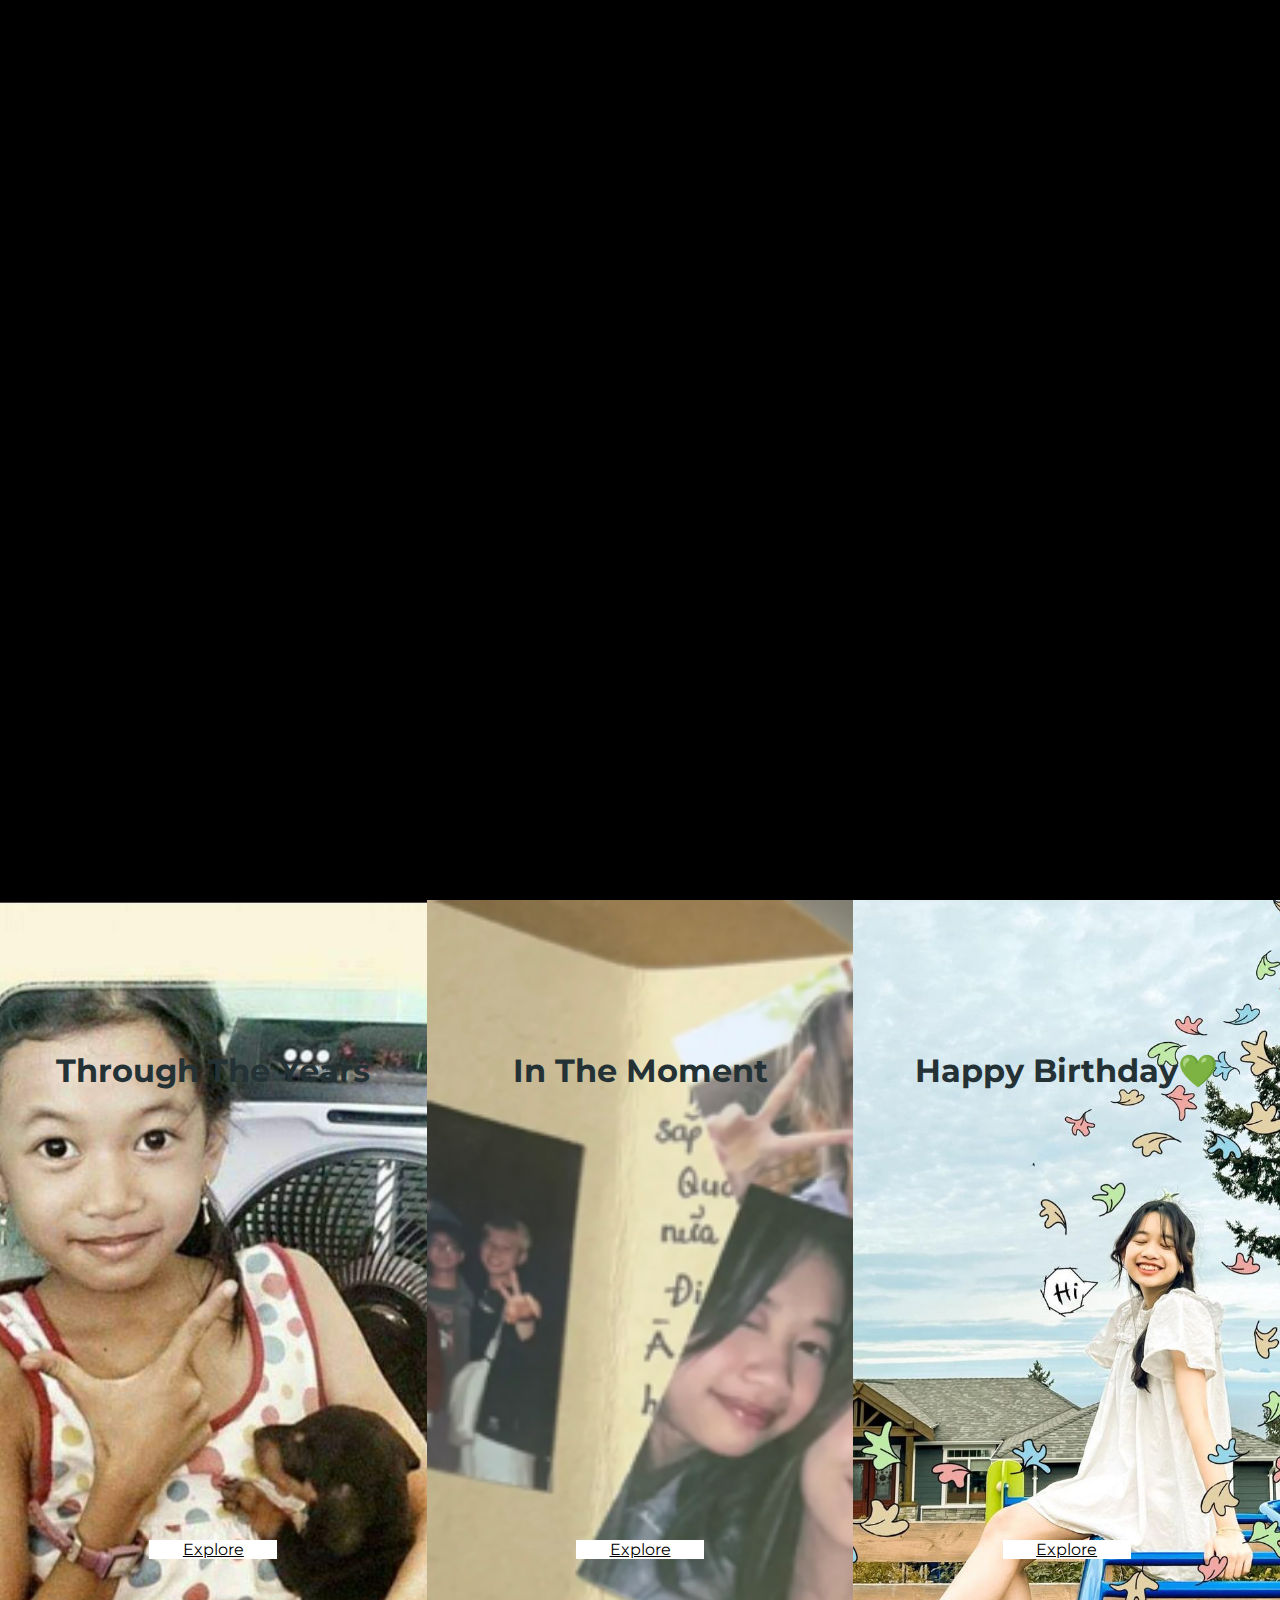
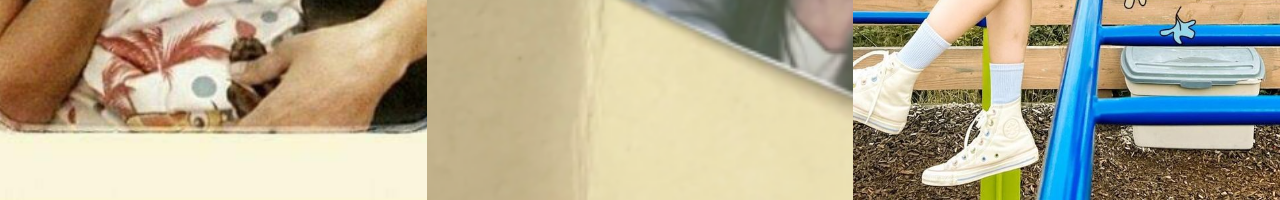
<file: index.html>
<!DOCTYPE html>
<html lang="en">
<head>
    <meta charset="UTF-8">
    <meta http-equiv="X-UA-Compatible" content="IE=edge">
    <link rel = "icon" type = "image/png" sizes = "16x16" href = "Image/Rose.png">
    <meta name="viewport" content="width=device-width, initial-scale=1.0">
    <link rel = "stylesheet" href = "style.css">
    <link href = "https://fonts.googleapis.com/css?family=Montserrat|Ubuntu" rel = "Stylesheet">
    <link href="https://cdn.jsdelivr.net/npm/bootstrap@5.0.2/dist/css/bootstrap.min.css" rel="stylesheet" integrity="sha384-EVSTQN3/azprG1Anm3QDgpJLIm9Nao0Yz1ztcQTwFspd3yD65VohhpuuCOmLASjC" crossorigin="anonymous">
    <script src="https://cdn.jsdelivr.net/npm/bootstrap@5.0.2/dist/js/bootstrap.bundle.min.js" integrity="sha384-MrcW6ZMFYlzcLA8Nl+NtUVF0sA7MsXsP1UyJoMp4YLEuNSfAP+JcXn/tWtIaxVXM" crossorigin="anonymous"></script>

    <title>Hello Ngọc Thúyyy</title>
</head>
<body>

    <div class="intro">
        <div class="row" style="padding-top: 275px;">
            <h1 class = "fade-in text-center" >Ngọc Thúy tới chơi phải hong?</h1>
        </div>
        <div class = "row" style="padding-top: 50px;">
            <p class="lead fade-in text-center text-wrap"> 
                Quà sinh nhật choa
                <strong>Ngọc Thúy</strong>
            </p>
        </div>
        <button type="button" class="btn btn-outline-light fade-in introbutton" id = "WelcomeButton"> Enter</button>
    </div>

    <div class = "juliasayshi">
        <section class = "photo years">
            <h1>Through The Years</h1>
            <a type="button" class="btn btn-outline-light" href = "content.html">Explore</a>

        </section>
        <section class = "photo moment">
            <h1>In The Moment</h1>
            <a type="button" class="btn btn-outline-light" href = "content.html#videos">Explore</a>

        </section>
        <section class = "photo us">
            <h1>Happy Birthday💚 </h1>
            <a type="button" class="btn btn-outline-light" href = "content.html#messages">Explore</a>

        </section>
    </div>

    <script src="main.js"></script>
</body>
</html>
</file>
<file: style.css>
:root{
    --speed: 2000ms;
}

*{
    padding:0;
    margin:0%;
    width: 100%
}

body{
    margin: 0px;
    padding: 0px;
    width: 100%;
    font-family:
    "Montserrat",
    sans-serif;
}

.juliasayshi {
    height:100vh;
    margin: 0px;
    padding: 0px;
    display: flex;
    text-align: center;
}
a:any-link{
    color: #000000;
    background-color: white;
    border: black;
    
}
section{
    height:100%;
    display: flex;
    align-items: center;
    justify-content: center;
    flex-direction: column;
    flex:1;
}

section:hover{
    flex: 12%;
    transition: all 2s;
}

/* section h1{
    background:rgba(0,0,0,0.6);
    color:white;
    padding: 12px 32px;
} */

section h1{
    font-size: 2rem;
    color: #243235;
    position: relative;
    /* text-align: left; */
    /* left: 50%; */
    top: -30%;
    /* transform: translateX(-50%); */
    white-space: nowrap;

}

.btn{
    
    position: relative;
    color: #243235;
    top: 20%;
    width: 30%;
}
.btn.introbutton{
    position: absolute;
    
    left: 35%;
    top: 80%;
}
/* .button{
    display: block;
    position: relative;
    left: 20%;
    top: 20%;
    height: 2.5rem;
    /* padding-top: 1.3rem; */
    /* width: 12rem;
    text-align: center;
    color: #fff;
    border: #fff solid 0.2rem;
    font-size: 1rem;
    font-weight: bold;
    text-transform: uppercase;
    text-decoration: none;
    transform: translateX(-50%);

} */

/* .photo{
    position: relative;
    width: calc(100%/3);
    height: 100%;
    overflow: hidden;
    display: flex;
    flex-direction: column;
    justify-content: center;
    align-items: center;
} */

.intro{
    /* position: fixed; */
    top: 0;
    left: 0;
    width: 100%;
    height: 100vh;
    background: black ;
    z-index: 200;
    color: white;
    /* line-height: 90vh; */
}

.intro.display-none{
    position: fixed;
    opacity: 0;
    top: 0;
    left: 0;
    width: 100%;
    height: 100vh;
    background: black;
    z-index: -10;
    color: white;
    /* line-height: 90vh; */
    transition: all 1s;
}

@keyframes fadeIn {
    to{
        opacity: 1;
    }
}

.fade-in{
    opacity: 0;
    animation: fadeIn 1s ease-in forwards;
}

.intro h1{
    position: relative;
    top: 40%
}

.intro p {
    /* position: relative; */
    text-align: justify;
    font-size: 1.3em;
    white-space: nowrap;
    overflow: hidden;
}

.photo.years{
   background: url('Image/thuy01.png') center center no-repeat;
   /* background: url(Image/blue.png) center center no-repeat; */
   background-position: center;
   background-size: cover;
   /* left: calc(100%/6); */
}

/* .photo.left h1{
    left: calc(100%/6);
    transform: translateX(-50%);
} */

.photo.moment{
   background: url('Image/thuy02.png') center center no-repeat;
   /* background: url(Image/green.png) center center no-repeat; */
   background-position: center;
   background-size: cover;
}

.photo.us{
   background: url('Image/ngocthuy03.jpg') center center no-repeat;
   /* background: url(Image/red.jpg) center center no-repeat; */
   background-position: center;
   background-size: cover;
}

.photo.years, .photo.us, .photo.moment {
    transition: var(--speed) all ease-in-out;
}

.hover-left .us:before{
    z-index: 2;
}

.hover-right .years:before{
    z-index: 2;
}

.hover-middle .years:before{
    z-index: 2;
}

.hover-middle .us:before{
    z-index: 2;
}

@media(max-width: 800px){
    h1{
        font-size: 2rem;
    }
    .button{
        width: 12rem;
    }
}

@media (max-height: 700px) {
    .button{
        top: 70%;
    }
}

/* @include media-breakpoint-up(sm) {
    p {
      font-size: 1.2rem;
    }
}
  
@include media-breakpoint-up(md) {
    html {
      font-size: 1.4rem;
    }
}
  
@include media-breakpoint-up(lg) {
    html {
      font-size: 1.6rem;
    }
} */

@media (min-width: 576px) { 
    p{
        font-size: 1.2rem;
    }
}

@media (min-width: 768px) {
    p{
        font-size: 1.4rem;
    }
}

@media (min-width: 992px) {
    p{
        font-size: 1.6rem;
    }
}

/* @media (min-width: 1200px) { ... }

@media (min-width: 1400px) { ... } */
</file>
